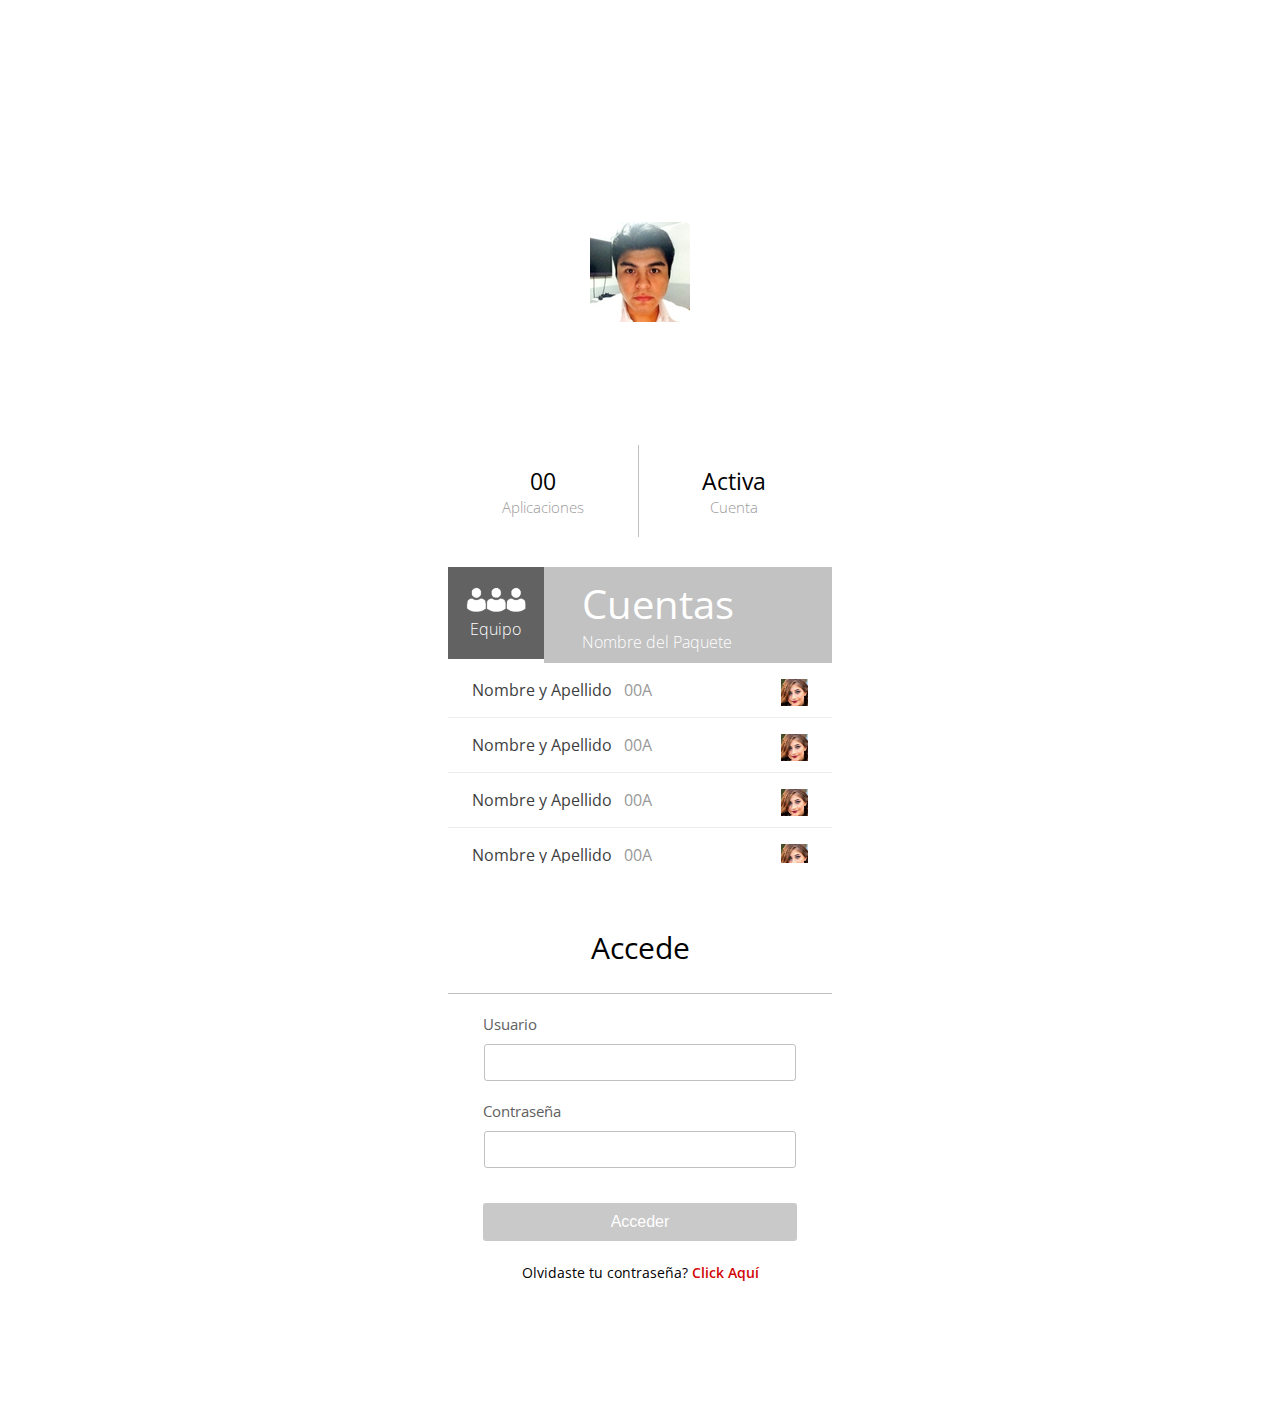
<file: index.html>
<!DOCTYPE html>
<html>
<head>
	<link rel="shortcut icon" href="favicon.ico.ico.ico" type="image/x-icon" />
	<title>Cuenta Original</title>
	<link href="css/style.css" rel='stylesheet' type='text/css'/>
	<link href='//fonts.googleapis.com/css?family=Open+Sans:400,300italic,300,400italic,600,600italic,700,700italic,800,800italic' rel='stylesheet' type='text/css'>
		<meta name="viewport" content="width=device-width, initial-scale=1" />
		<meta http-equiv="Content-Type" content="text/html; charset=utf-8" />
		<meta name="keywords" content="Multi Column Widget Responsive, Login Form Web Template, Flat Pricing Tables, Flat Drop-Downs, Sign-Up Web Templates, Flat Web Templates, Login Sign-up Responsive Web Template, Smartphone Compatible Web Template, Free Web Designs for Nokia, Samsung, LG, Sony Ericsson, Motorola Web Design" />
		<script type="application/x-javascript"> addEventListener("load", function() { setTimeout(hideURLbar, 0); }, false); function hideURLbar(){ window.scrollTo(0,1); } </script>
	<script src="js/jquery.min.js"></script>
	<script src="js/skycons.js"></script>
</head>
<body>
<h1>Cuenta Original</h1>
<div class="main-agileits">
	
	<div class="profile-agile">
		<div class="w3layouts">
			<img src="images/person.jpg" alt=" " />
			<h3>Nombre y Apellido</h3>
			<label class="line"></label>
			<p><font size="4">Cuenta o Socio</font></p>
		</div>
		<div class="agileits-w3layouts">
			<div class="w3l">
				<h4>00</h4>
				<h5>Aplicaciones</h5>
			</div>
			<div class="w3-agile">
				<h4>Activa</h4>
				<h5>Cuenta</h5>
			</div>
			<div class="clear"></div>
		</div>
	</div>

	<div class="weather-agile">
		<div class="weather-top-agileits-w3layouts">
			<div class="weather-w3ls">
				<img src="images/forecast.png" alt="pilot" />
				<h5>Equipo</h5>
			</div>
			<div class="weather-agileinfo">
				<h4>Cuentas</h4>
				<h5>Nombre del Paquete</h5>
			</div>
			<div class="clear"></div>	
		</div>
		
		<div class="scrollbar" id="style-2">
			<ul>
				<li>Nombre y Apellido <span>00A</span></li>
				<li><a href="#"><img src="images/karen.jpg" width="27" height="27"></img></a></li>
			</ul>
			<ul>
				<li>Nombre y Apellido <span>00A</span></li>
				<li><a href="#"><img src="images/karen.jpg" width="27" height="27"></img></a></li>
			</ul>
			<ul>
				<li>Nombre y Apellido <span>00A</span></li>
				<li><a href="#"><img src="images/karen.jpg" width="27" height="27"></img></a></li>
			</ul>
			<ul>
				<li>Nombre y Apellido <span>00A</span></li>
				<li><a href="#"><img src="images/karen.jpg" width="27" height="27"></img></a></li>
			</ul>
			<ul>
				<li>Nombre y Apellido <span>00A</span></li>
				<li><a href="#"><img src="images/karen.jpg" width="27" height="27"></img></a></li>
			</ul>
			<ul>
				<li>Nombre y Apellido <span>00A</span></li>
				<li><a href="#"><img src="images/karen.jpg" width="27" height="27"></img></a></li>
			</ul>
			<ul>
				<li>Nombre y Apellido <span>00A</span></li>
				<li><a href="#"><img src="images/karen.jpg" width="27" height="27"></img></a></li>
			</ul>
			<script>
						var icons = new Skycons({"color": "#fff"}),
							  list  = [
								"partly-cloudy-day"
							  ],
							  i;

						  for(i = list.length; i--; )
							icons.set(list[i], list[i]);
						  icons.play();
					</script>
					<script>
						 var icons = new Skycons({"color": "#212121"}),
							  list  = [
								"clear-day","clear-night","partly-cloudy-night","rain","fog","snow","cloudy"
							  ],
							  i;

						  for(i = list.length; i--; )
							icons.set(list[i], list[i]);
						  icons.play();
					</script>

		</div>
	</div><br><br>

	<div class="sign-in-wthree">
		<div class="sign-in-top-agileinfo">
			<h2>Accede</h2>
			<p></p>
		</div>
		<div class="sign-in-bottom-agileinfo">
			<form action="cliente/index.html">
				<h3>Usuario</h3>
				<input type="texto" required=" ">
				<h3>Contraseña</h3>
				<input type="password" pattern=".{6,6}" required=" ">
				<input type="submit" value="Acceder" required=" " />
				<p>Olvidaste tu contraseña? </p><a href="https://goo.gl/forms/0gHIy0Wm7Jpq83IV2">Click Aquí</a>
			</form>
		</div>
	</div>
	
</div>
<div class="footer-agileits-w3layouts">
	<p class="agileinfo"> &copy; 2017 Destiny Group Pilot SAC. Todos los derechos reservados</p>
</div>
</body>
</html>
</file>
<file: css/style.css>
/* reset */
html,body,div,span,applet,object,iframe,h1,h2,h3,h4,h5,h6,p,blockquote,pre,a,abbr,acronym,address,big,cite,code,del,dfn,em,img,ins,kbd,q,s,samp,small,strike,strong,sub,sup,tt,var,b,u,i,dl,dt,dd,ol,nav ul,nav li,fieldset,form,label,legend,table,caption,tbody,tfoot,thead,tr,th,td,article,aside,canvas,details,embed,figure,figcaption,footer,header,hgroup,menu,nav,output,ruby,section,summary,time,mark,audio,video{margin:0;padding:0;border:0;font-size:100%;font:inherit;vertical-align:baseline;}
article, aside, details, figcaption, figure,footer, header, hgroup, menu, nav, section {display: block;}
ol,ul{list-style:none;margin:0px;padding:0px;}
blockquote,q{quotes:none;}
blockquote:before,blockquote:after,q:before,q:after{content:'';content:none;}
table{border-collapse:collapse;border-spacing:0;}
/* start editing from here */
a{text-decoration:none;}
.txt-rt{text-align:right;}/* text align right */
.txt-lt{text-align:left;}/* text align left */
.txt-center{text-align:center;}/* text align center */
.float-rt{float:right;}/* float right */
.float-lt{float:left;}/* float left */
.clear{clear:both;}/* clear float */
.pos-relative{position:relative;}/* Position Relative */
.pos-absolute{position:absolute;}/* Position Absolute */
.vertical-base{	vertical-align:baseline;}/* vertical align baseline */
.vertical-top{	vertical-align:top;}/* vertical align top */
nav.vertical ul li{	display:block;}/* vertical menu */
nav.horizontal ul li{	display: inline-block;}/* horizontal menu */
img{max-width:100%;}
/*end reset*/
/****-----start-body----****/
body{
	background:url(https://clientespilot.github.io/Portada/images/profilebg.jpg) no-repeat 0px 0px;
	background-size:cover;
	font-family: 'Open Sans', sans-serif;
	background-attachment:fixed;
}
h1{
	font-size:4.00em;
	margin-top:50px;
	font-weight:10;
	color:#fff;
	text-align:center;
}
.main-agileits{
	width:30%;
	margin:50px auto;
}
.sign-in-wthree{
	background:rgba(255, 255, 255, 0.80);
}
.sign-in-top-agileinfo{
	padding:20px;
	border-bottom:1px solid #c0c0c0;
}
.sign-in-top-agileinfo h2{
	font-size:30px;
	text-align:center;
	color:#000;
	margin-bottom:5px;
}
.sign-in-top-agileinfo p{
	font-size:14px;
	text-align:center;
	color:#c0c0c0;
}
.sign-in-bottom-agileinfo{
	padding:20px 35px;
	text-align:center;
}
.sign-in-wthree h3 {
    color: #606060;
    font-size: 15px;
    margin-bottom: 10px;
	text-align:left;
}
.sign-in-wthree input[type="texto"],.sign-in-wthree input[type="password"]{
	width:94.5%;
	padding:10px;
	margin-bottom:20px;
	border-radius:3px;
	border:1px solid #c0c0c0;
	outline:none;
}
.sign-in-wthree input[type="submit"]{
    color: #fff;
    background: rgba(191, 191, 191, 0.85);
    border: none;
    font-size: 16px;
    width: 100%;
    padding: 10px;
    border-radius: 3px;
    margin: 15px 0px 20px 0px;
	outline:none;
	cursor:pointer;
	transition: 01s all;
	-webkit-transition: 1s all;
	-moz-transition: 1s all;
	-o-transition: 1s all;
	-ms-transition: 1s all;
}
.sign-in-wthree input[type="submit"]:hover{
	    background: #848181;
}
.sign-in-bottom-agileinfo p {
    display: inline;
	font-size:14px;
}
.sign-in-bottom-agileinfo a{
	 color: #d20606;
	 font-size:14px;
	 font-weight:600;
}
.profile-agile{
	margin:30px 0px;
}
.w3layouts{
	background-image: url(https://clientespilot.github.io/Portada/images/imagedes.jpg); /* Imagen con desenfoque */
	background-attachment: fixed;
	background-size:cover;
	padding:30px;
	text-align:center;
}
.w3layouts img{
	border-radius:10px;
	border:5px solid #fff;
}
.w3layouts h3{
	color:#fff;
	font-size:17px;
}
label.line{
	background-color:#fff;
	display:block;
	width: 40px;
    height: 2px;
	margin:15px auto;
}
.w3layouts p{
	width:68%;
	margin:0 auto;
	color:#fff;
	font-size:14px;
	line-height:27px;
}
.agileits-w3layouts{
	background:rgba(255, 255, 255, 0.82);
}
.w3l,.w3-agile{
	width:49.5%;
	float:left;
	text-align:center;
	padding:20px 0px;
}
.w3l{
	border-right:1px solid #c0c0c0;
}
.w3l h4,.w3-agile h4{
	color:#000;
	font-size:23px;
}
.w3l h5, .w3-agile h5{
    font-size: 15px;
    color: #9b9b9b;
    font-weight: 100;
}
.weather-top-agileits-w3layouts h5{
	color:#fff;
	font-size:16px;
	font-weight: 100;
}
.weather-w3ls {
    width: 19%;
    float: left;
    background: rgba(90, 90, 90, 0.95);
    padding: 3%;
    text-align: center;
}
.weather-w3ls img {
    max-width: 85%;
}
.weather-bottom-w3-agile{
	padding:20px;
	background:#fff;
}
.weather-agileinfo {
    width: 65%;
    float: left;
    background: rgba(191, 191, 191, 0.95);
    padding: 9px 0px 10px 10%;
}
.weather-agileinfo h4 {
    color: #fff;
    font-size: 2.51em;
}
select.dropdown{
	width:100%;
	padding:10px;
}
.search-w3{
	background:#f4f2f2;
	padding:20px;
}
.search-w3 form{
	border:1px solid #000;
}
.search-w3 input[type="submit"] {
    outline: none;
    padding: 10px 0px;
    background: url(../images/search.png) no-repeat 11px 8px;
    border: none;
    width: 10%;
    cursor: pointer;
    background-size: 20px;
}
.search-w3 input[type="texto"] {
    border: none;
	width:88%;
	background:transparent;
	outline:none;
}
.scrollbar {
    height: 200px;
    background: rgba(255, 255, 255, 0.85);
    overflow-y: scroll;
}
#style-2::-webkit-scrollbar {
	width: 5px;
	background-color: #f5f5f5;
}

#style-2::-webkit-scrollbar-thumb {
    background-color: rgba(191, 191, 191, 0.95);
}
.scrollbar  ul {
    padding: 1em 1.5em;
    border-bottom: 1px solid #EDEDED;
}
.scrollbar ul li {
    display: inline-block;
    font-size: 1em;
    color: #3e3e3e;
}
.scrollbar ul li span {
    color: #999;
    padding-left: .5em;
}
.scrollbar ul li:nth-child(2) {
    float: right;
}
.footer-agileits-w3layouts p{
	color:#fff;
	text-align:center;
	margin-bottom:30px;
	font-size:14px;
}
.footer-agileits-w3layouts p a{
	color:#fff;
	transition: 01s all;
	-webkit-transition: 1s all;
	-moz-transition: 1s all;
	-o-transition: 1s all;
	-ms-transition: 1s all;
}
.footer-agileits-w3layouts p a:hover{
	text-decoration:underline;
}
/****--responsive--****/
 @media (max-width:1440px){
	.w3layouts p {
		width: 71%;
	}
	.weather-w3ls {
		padding: 4% 3%;
	}
}
 @media (max-width:1366px){
	.w3layouts p {
		width: 75%;
	}
	.weather-w3ls {
		padding: 4.2% 3%;
	}
}
 @media (max-width:1280px){
	.sign-in-wthree input[type="texto"], .sign-in-wthree input[type="password"] {
		width: 92.5%;
	}
	.w3layouts p {
		width: 82%;
	}
	.weather-w3ls {
		padding: 4.9% 3%;
	}
}
 @media (max-width:1080px){
	h1 {
		font-size: 4.00em;
		margin-top: 30px;
		font-weight: 10;
	}
	.main-agileits {
		width: 35%;
		margin: 35px auto;
	}
	.w3layouts p {
		width: 89%;
	}
	.weather-w3ls {
		padding: 5% 3%;
	}
}
 @media (max-width:1024px){
	.weather-agileinfo {
		padding: 5px 0px 10px 10%;
	}
}
 @media (max-width:991px){
	.sign-in-wthree input[type="texto"], .sign-in-wthree input[type="password"] {
		width: 91.5%;
	}
	.w3layouts p {
		width: 100%;
	}
	.weather-agileinfo h4 {
		font-size: 2.35em;
	}
}
 @media (max-width:900px){
	.main-agileits {
		width: 38%;
	}
}
 @media (max-width:800px){
	.main-agileits {
		width: 43%;
	}
}
 @media (max-width:768px){
	.weather-agileinfo h4 {
		font-size: 36.5px;
	}
}
 @media (max-width:736px){
	 h1 {
		font-size: 3.50em;
		font-weight: 10;
	}
	.main-agileits {
		width: 45%;
	}
	.sign-in-top-agileinfo h2 {
		font-size: 26px;
	}
 }
  @media (max-width:667px){
	 .sign-in-wthree input[type="texto"], .sign-in-wthree input[type="password"] {
		width: 89.5%;
	}
	.main-agileits {
		width: 49.5%;
	}
}

  @media (max-width:640px){
	.main-agileits {
		width: 52%;
	}
}
  @media (max-width:600px){
	.main-agileits {
		width: 55.5%;
	}
	.search-w3 input[type="submit"] {
		background: url(../images/search.png) no-repeat 7px 8px;
	}
}
  @media (max-width:568px){
	h1 {
		font-size: 3.50em;
		font-weight: 10;
	}
	.main-agileits {
		width: 58.5%;
	}
}
  @media (max-width:480px){
	.main-agileits {
		width: 69.5%;
	}
	.sign-in-wthree input[type="texto"], .sign-in-wthree input[type="password"] {
		width: 90%;
	}
	.search-w3 input[type="submit"] {
		background-size: 20px;
	}
	.footer-agileits-w3layouts p {
		font-size: 13px;
		line-height:27px;
		width:90%;
		margin:0 auto 20px auto;
	}
}
 @media (max-width:414px){
	h1 {
		font-size: 3.30em;
		font-weight: 10;
	}
	.sign-in-top-agileinfo h2 {
		font-size: 23px;
	}
	.weather-agileinfo h4 {
		font-size: 30.5px;
	}
	.weather-top-agileits-w3layouts h5 {
		font-size: 15px;
		font-weight: 100;
	}
	.search-w3 input[type="submit"] {
		width: 14%;
	}
	.search-w3 input[type="texto"] {
		width: 84%;
	}
	.w3layouts {
		padding: 28px 14px;
	}
	.w3layouts p {
		font-size: 13px;
	}
}
 @media (max-width:384px){
	.main-agileits {
		width: 76.5%;
	}
}
 @media (max-width:375px){
	.weather-agileinfo h4 {
		font-size: 29.2px;
	}
}
 @media (max-width:320px){
	h1 {
		font-size: 2.90em;
		font-weight: 10;
	}
	.main-agileits {
		width: 90%;
		margin: 27px auto;
	}
	.sign-in-top-agileinfo h2 {
		font-size: 21px;
	}
	.sign-in-wthree h3 {
		font-size: 14px;
		margin-bottom: 6px;
	}
	.sign-in-bottom-agileinfo {
		padding: 20px;
	}
	.sign-in-wthree input[type="password"],.sign-in-wthree input[type="texto"] {
		padding: 8px;
		width:92%;
	}
	.sign-in-wthree input[type="submit"] {
		font-size: 14px;
		margin: 10px 0px 15px 0px;
	}
	.weather-agileinfo h4 {
    font-size: 29.1px;
}
}
</file>
